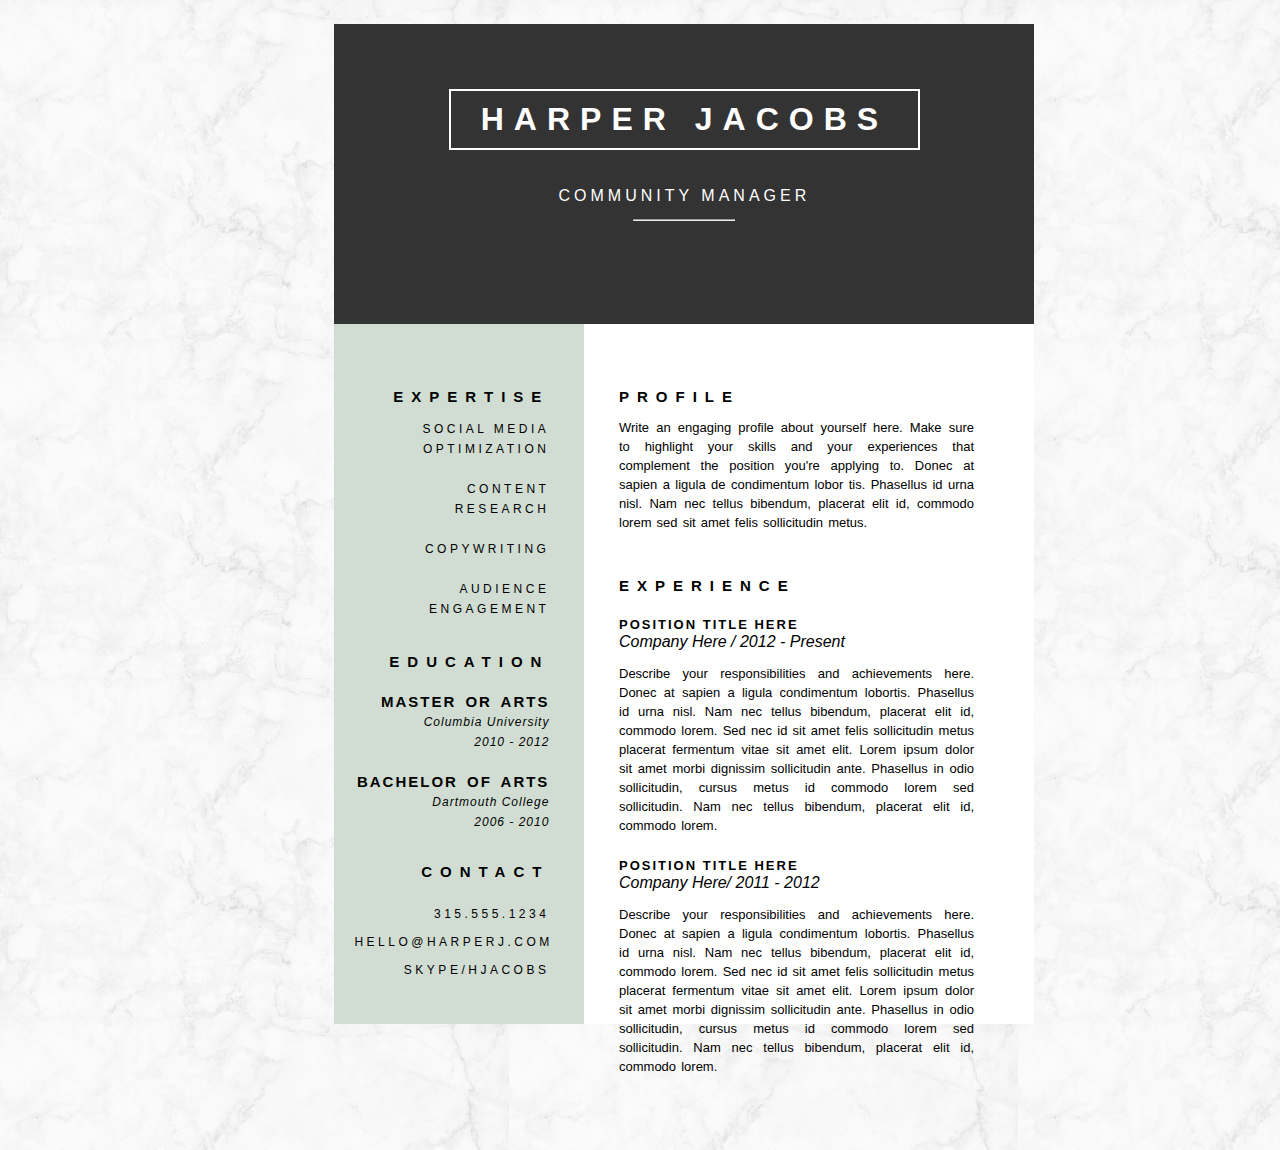
<file: index.html>
<!DOCTYPE html>
<html>
    <head>
        <meta charset="UTF-8">
        <link href="./css/Sindex.css" rel="stylesheet">
        <title>MY WEBSITE</title>
    </head>
    <body class="page-content">
        <header class="top-header">
                <h1 id="title"> HARPER JACOBS</h1>
                <p id="par1" >COMMUNITY MANAGER</p>      
                <hr> 
        </header>
        <div class="wrapper">
            <aside>
                <div id="leftdiv">
                    <h2>EXPERTISE</h2>
                    <p>SOCIAL MEDIA<br>
                        OPTIMIZATION <br> <br>
                        CONTENT <br>
                        RESEARCH  <br> <br>
                        COPYWRITING <br> <br>
                        AUDIENCE <br>
                        ENGAGEMENT <br> <br>
                    </p>
                    <h2> EDUCATION</h2>
                    <h3>MASTER OR ARTS</h3>
                    <small>Columbia University <br> 2010 - 2012</small>
                    <h3>BACHELOR OF ARTS</h3>
                    <small>Dartmouth College <br>2006 - 2010 </small>
                    <h2 id="lasth"> CONTACT</h2>
                    <p id="lastp">315.555.1234 <br>
                        HELLO@HARPERJ.COM<br>
                        SKYPE/HJACOBS</p>
                </div>
            </aside>
            <main >
    
                <div id="rightdiv">
                    <h1>PROFILE</h1>
                    <p>Write an engaging profile about yourself here. Make sure to highlight your skills and your experiences that complement the position you're applying to. Donec at sapien a ligula de condimentum lobor tis. Phasellus id urna nisl. Nam nec tellus bibendum, placerat elit id, commodo lorem sed sit amet felis sollicitudin metus. </p>
                    <br>
                    <h1>EXPERIENCE</h1>
                    <h2>POSITION TITLE HERE</h2>
                    <em>Company Here / 2012 - Present</em>
                    <p>Describe your responsibilities and achievements here. Donec at sapien a ligula condimentum lobortis. Phasellus id urna nisl. Nam nec tellus bibendum, placerat elit id, commodo lorem. Sed nec id sit amet felis sollicitudin metus placerat fermentum vitae sit amet elit. Lorem ipsum dolor sit amet morbi dignissim sollicitudin ante. Phasellus in odio sollicitudin, cursus metus id commodo lorem sed sollicitudin. Nam nec tellus bibendum, placerat elit id, commodo lorem.</p>
                    <h2>POSITION TITLE HERE</h2>
                    <em>Company Here/ 2011 - 2012</em>
                    <p>Describe your responsibilities and achievements here. Donec at sapien a ligula condimentum lobortis. Phasellus id urna nisl. Nam nec tellus bibendum, placerat elit id, commodo lorem. Sed nec id sit amet felis sollicitudin metus placerat fermentum vitae sit amet elit. Lorem ipsum dolor sit amet morbi dignissim sollicitudin ante. Phasellus in odio sollicitudin, cursus metus id commodo lorem sed sollicitudin. Nam nec tellus bibendum, placerat elit id, commodo lorem.</p>
                </div>
            </main>
        </div>

    
    </body>
</html>
</file>
<file: css/Sindex.css>
.page-content {
    background-image: url(../img/background.jpg);
    
    margin: 0;
    font-family: 'Arial Narrow', Arial, sans-serif;

    position: relative;
    padding: 0;
}

.top-header {
    text-align: center;
    background-color: #333333;
    position: absolute;
    top:1.5em;
    left:20.9em; 
    width:700px;
    height: 300px;
    color: white;
    letter-spacing: 4px;
}

hr{
    width:100px;
    background-color: white;
    border-radius: 4px;
}
#title{
    letter-spacing: 10px;
    border: 2px solid white;
    display: inline-block;
    padding:10px 30px 10px 30px;
    margin-top: 65px;
}

#par1{
    margin-bottom: 14px;
}


.wrapper {
    position: relative;
    height: 1150px;
}


aside{
    background-color: #d1ddd3;
    width: 250px;
    height: 700px;
    position: absolute;
    top:20.4em;
    left:20.9em;
    margin-top: -2px;
}

#leftdiv{
    padding: 20px;
    padding-right: 35px;
    padding-top: 50px;
    font-weight: lighter;
    text-align:right;
    letter-spacing: 3.5px;
    line-height: 20px;
    font-size: 12px;
    line-height: 20px;
}


#leftdiv h2{
    letter-spacing: 8px;
    font-size: 15px;
    
    
}
#leftdiv small{
    letter-spacing: 1px;
    font-style: italic;
    font-size: 12px;
    margin-top: 0px;
}
#leftdiv h3 {
    word-spacing: 3px;
    margin-top: 1px;
    letter-spacing: 2px;
    margin-bottom: 0px;
    margin-top: 20px;
    font-size: 15px;
    
}
#lasth{
    margin-top: 30px;
    margin-bottom: 18px;
}

#lastp{
    line-height: 28px;
}
#rightdiv{
    
    background-color: #ffffff;
    width:450px;
    height:700px ;
    position: absolute;
    top:20.22em;
    left:36.5em;
    padding-left:35px ;
    padding-right: 60px;
    box-sizing: border-box;
    padding-top: 50px;
}
#rightdiv h1{
    letter-spacing: 8px;
    font-size: 15px;
    margin-top: 14px;

}
#rightdiv p{
    word-spacing: 1.5px;
    font-size: 13px;
    text-align: justify;
    line-height: 19px;
}
#rightdiv h2{
    letter-spacing: 2px;
    font-size: 13px;
    margin-top: 23px;
    margin-bottom: 1px;
}
</file>
